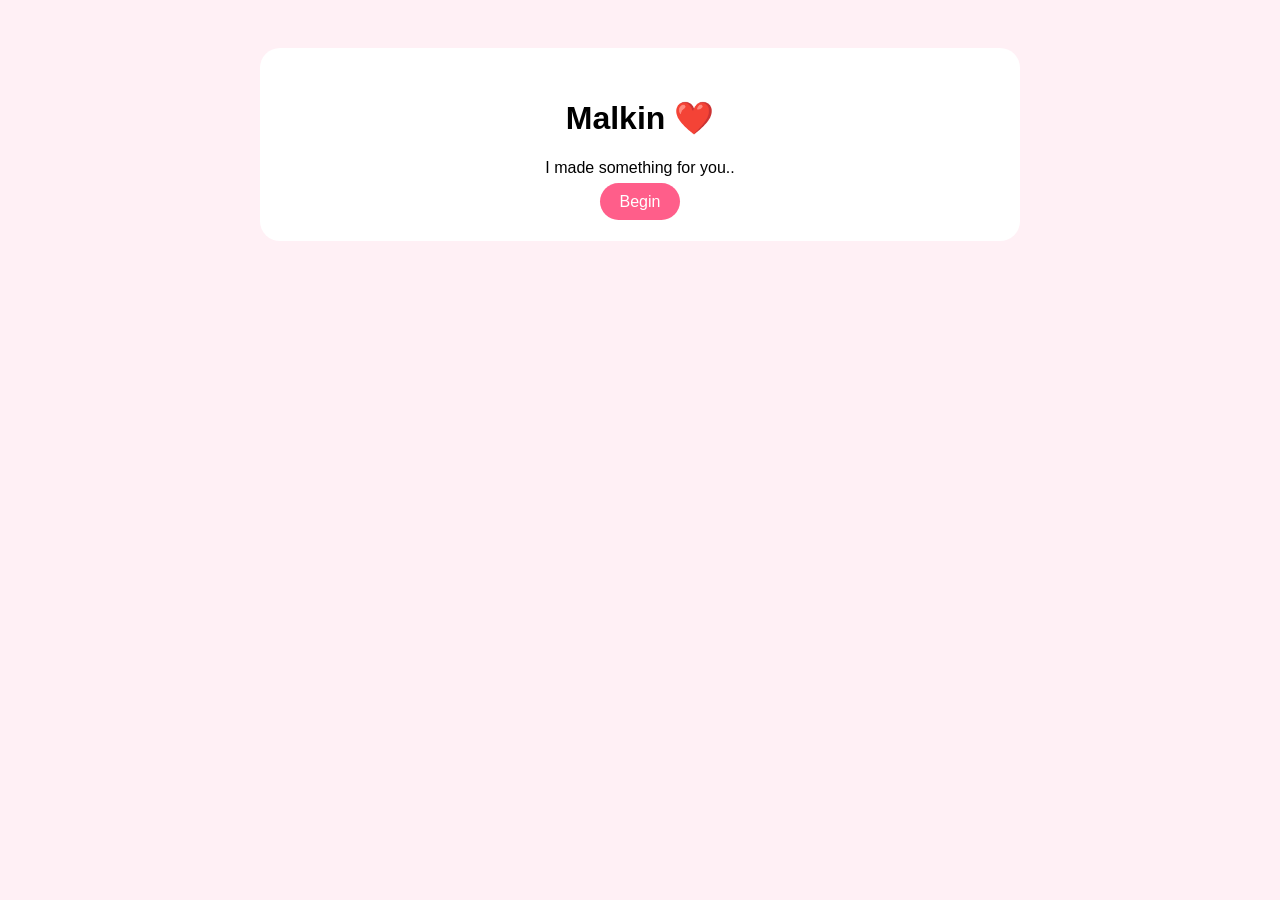
<file: index.html>
<!DOCTYPE html><html><head><meta charset="utf-8"><title>For Malkin</title><link rel="stylesheet" href="style.css"></head><body><div class="card"><h1>Malkin ❤️</h1><p>I made something for you..</p><a class="btn" href="password.html">Begin</a></div></body></html>
</file>
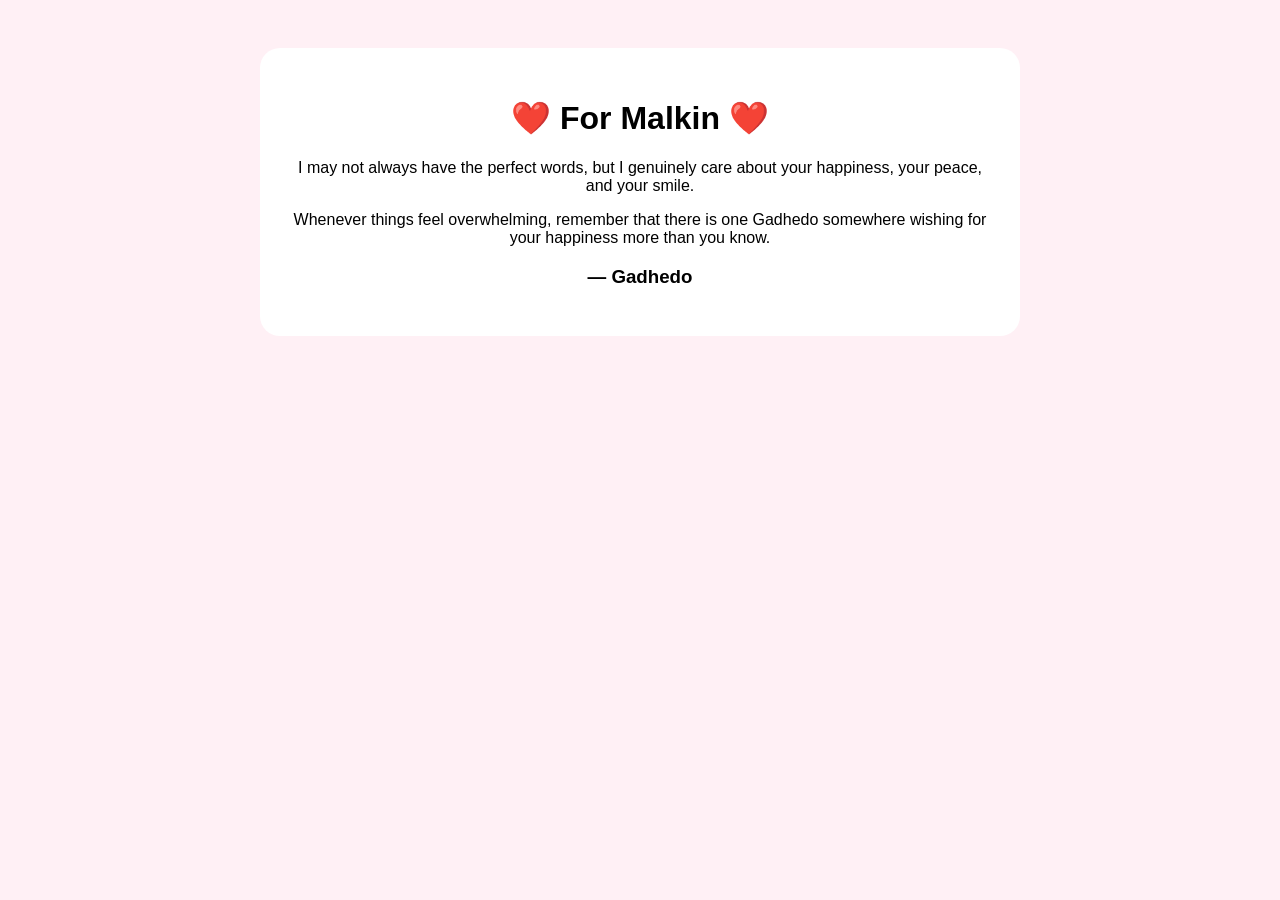
<file: final.html>
<!DOCTYPE html><html><head><meta charset="utf-8"><link rel="stylesheet" href="style.css"></head><body><div class="card"><h1>❤️ For Malkin ❤️</h1><p>I may not always have the perfect words, but I genuinely care about your happiness, your peace, and your smile.</p><p>Whenever things feel overwhelming, remember that there is one Gadhedo somewhere wishing for your happiness more than you know.</p><h3>— Gadhedo</h3></div></body></html>
</file>
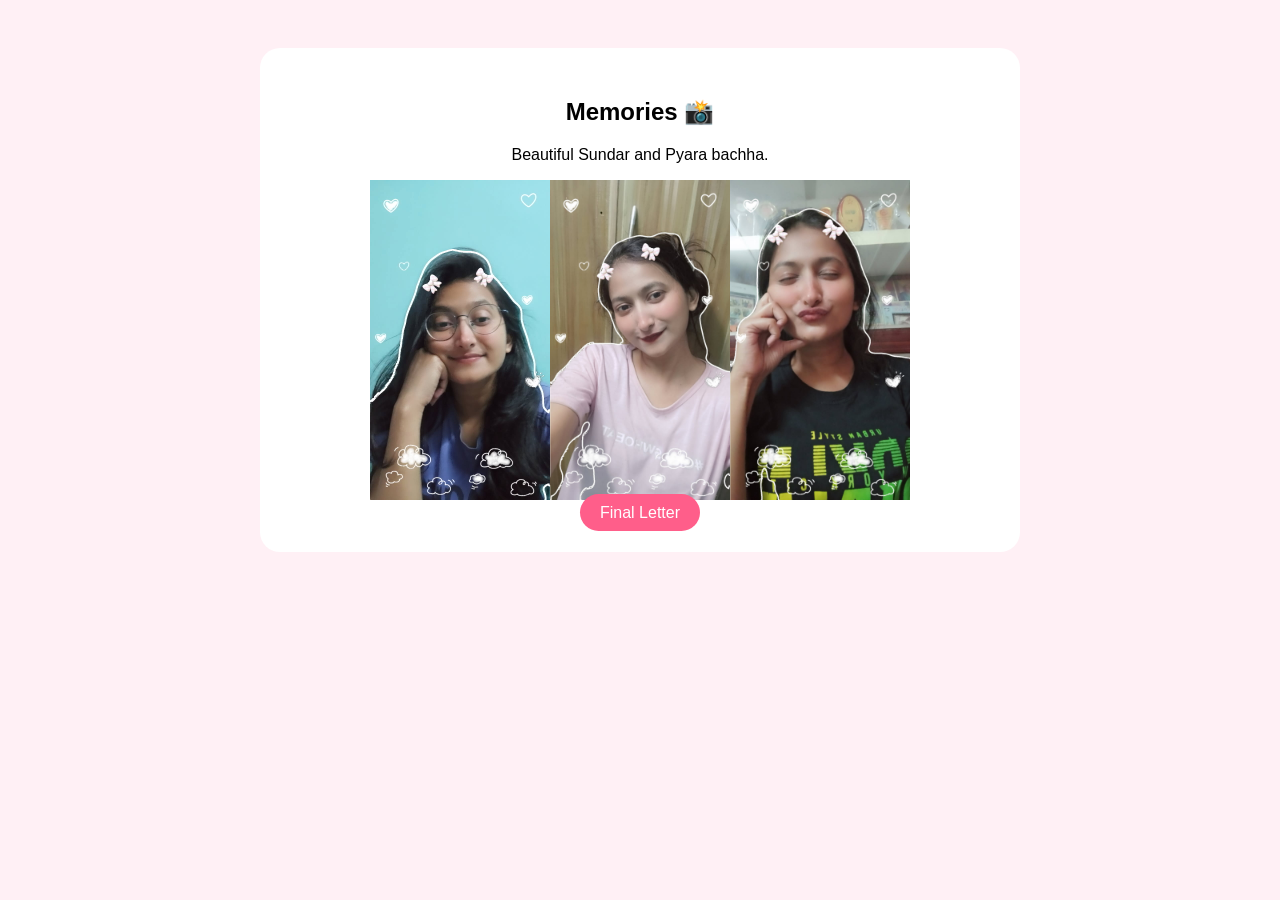
<file: gallery.html>
<!DOCTYPE html><html><head><meta charset="utf-8"><link rel="stylesheet" href="style.css"></head><body><div class="card"><h2>Memories 📸</h2><p>Beautiful Sundar and Pyara bachha.</p><img src="images/photo1.jpg" width="180"><img src="images/photo2.jpg" width="180"><img src="images/photo3.jpg" width="180"><br><a class="btn" href="final.html">Final Letter</a></div></body></html>
</file>
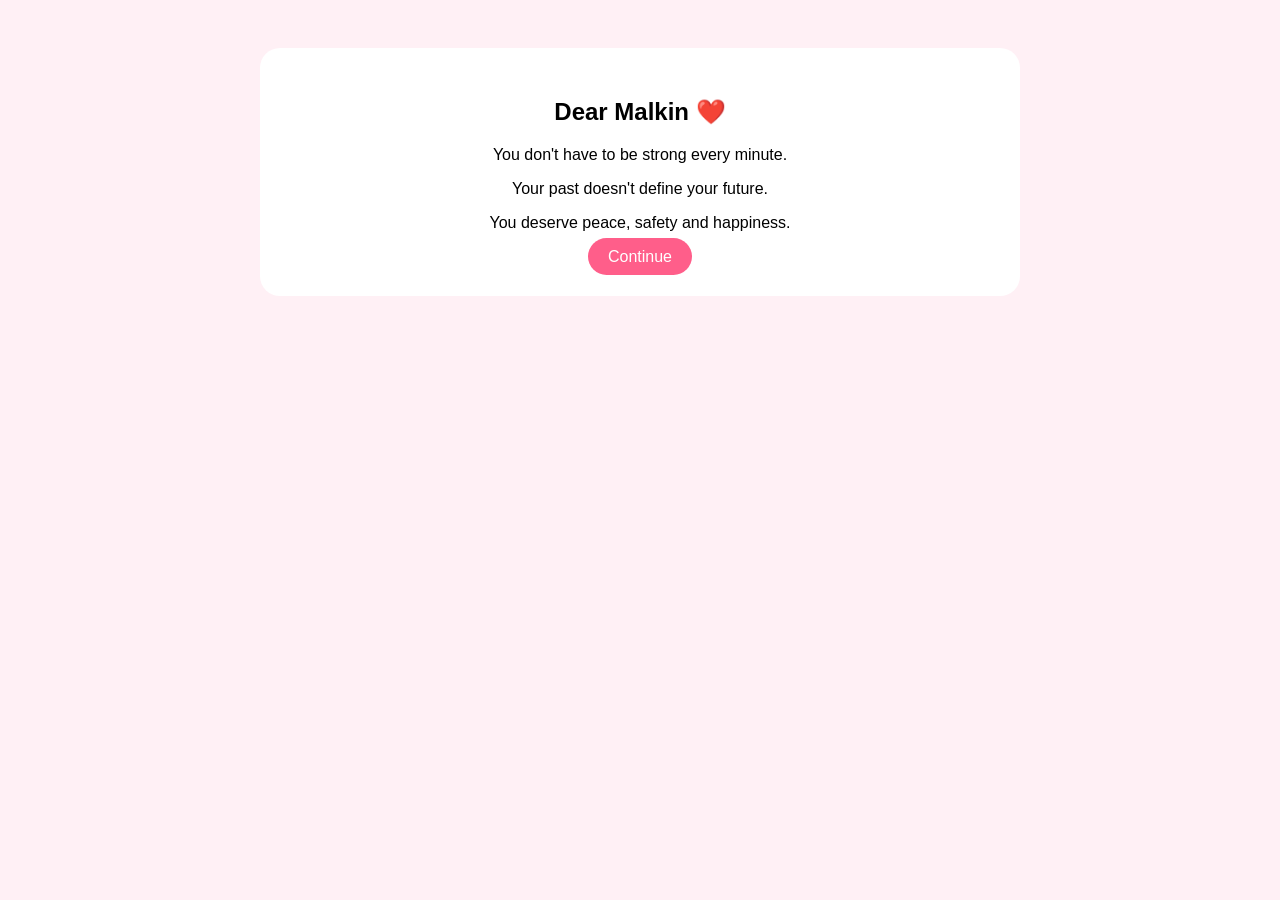
<file: letter.html>
<!DOCTYPE html><html><head><meta charset="utf-8"><link rel="stylesheet" href="style.css"></head><body><div class="card"><h2>Dear Malkin ❤️</h2><p>You don't have to be strong every minute.</p><p>Your past doesn't define your future.</p><p>You deserve peace, safety and happiness.</p><a class="btn" href="gallery.html">Continue</a></div></body></html>
</file>
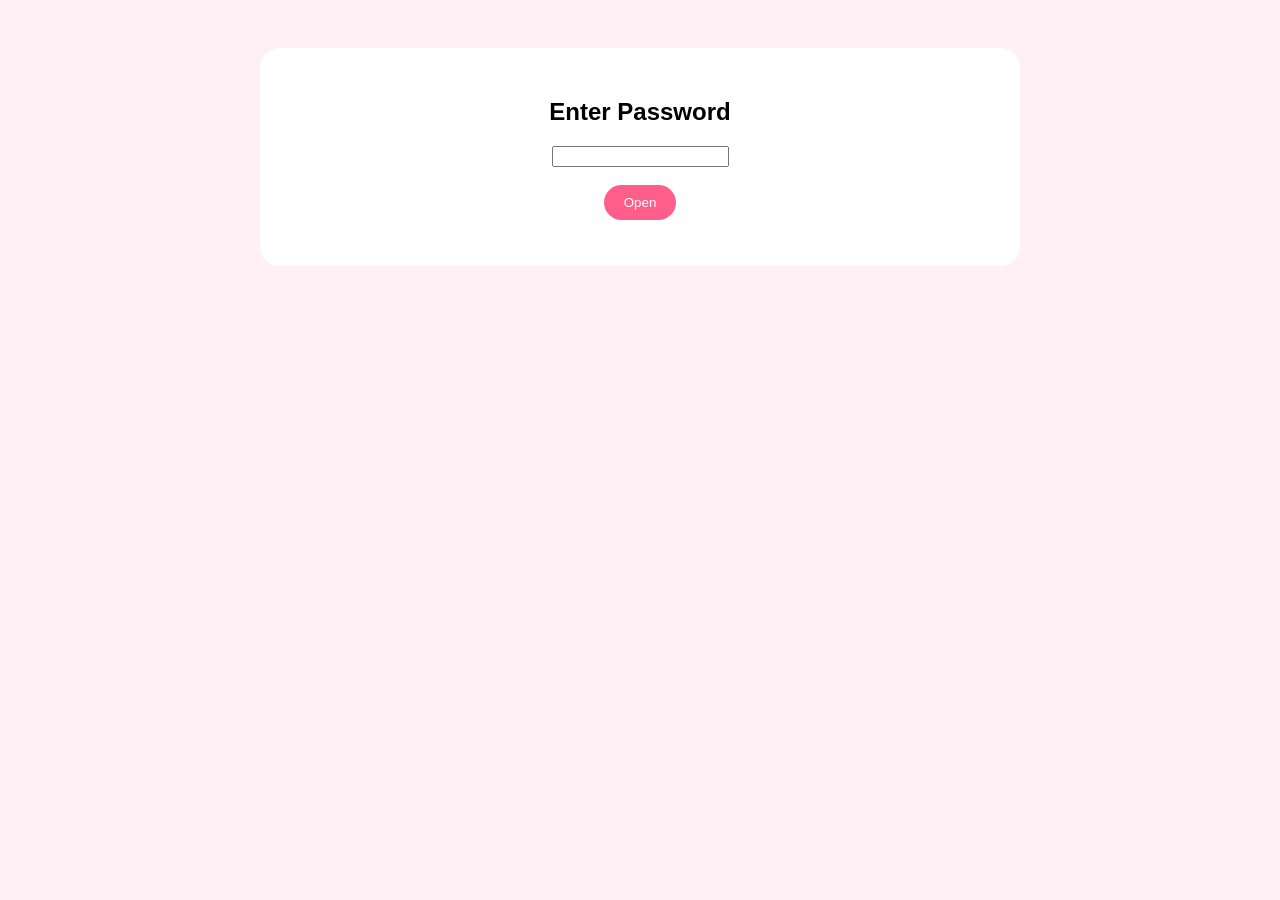
<file: password.html>
<!DOCTYPE html><html><head><meta charset="utf-8"><link rel="stylesheet" href="style.css"></head><body><div class="card"><h2>Enter Password</h2><input id="p" type="password"><br><br><button class="btn" onclick="c()">Open</button><p id="m"></p></div><script>function c(){if(document.getElementById('p').value==='chaiwali'){location='letter.html'}else{document.getElementById('m').innerText='Wrong password ❤️';}}</script></body></html>
</file>
<file: style.css>
body{font-family:Arial,sans-serif;background:#fff0f5;text-align:center;padding:40px;overflow:hidden}.card{max-width:700px;margin:auto;background:white;padding:30px;border-radius:20px}.btn{background:#ff5e8a;color:white;padding:10px 20px;text-decoration:none;border:none;border-radius:20px}
</file>
